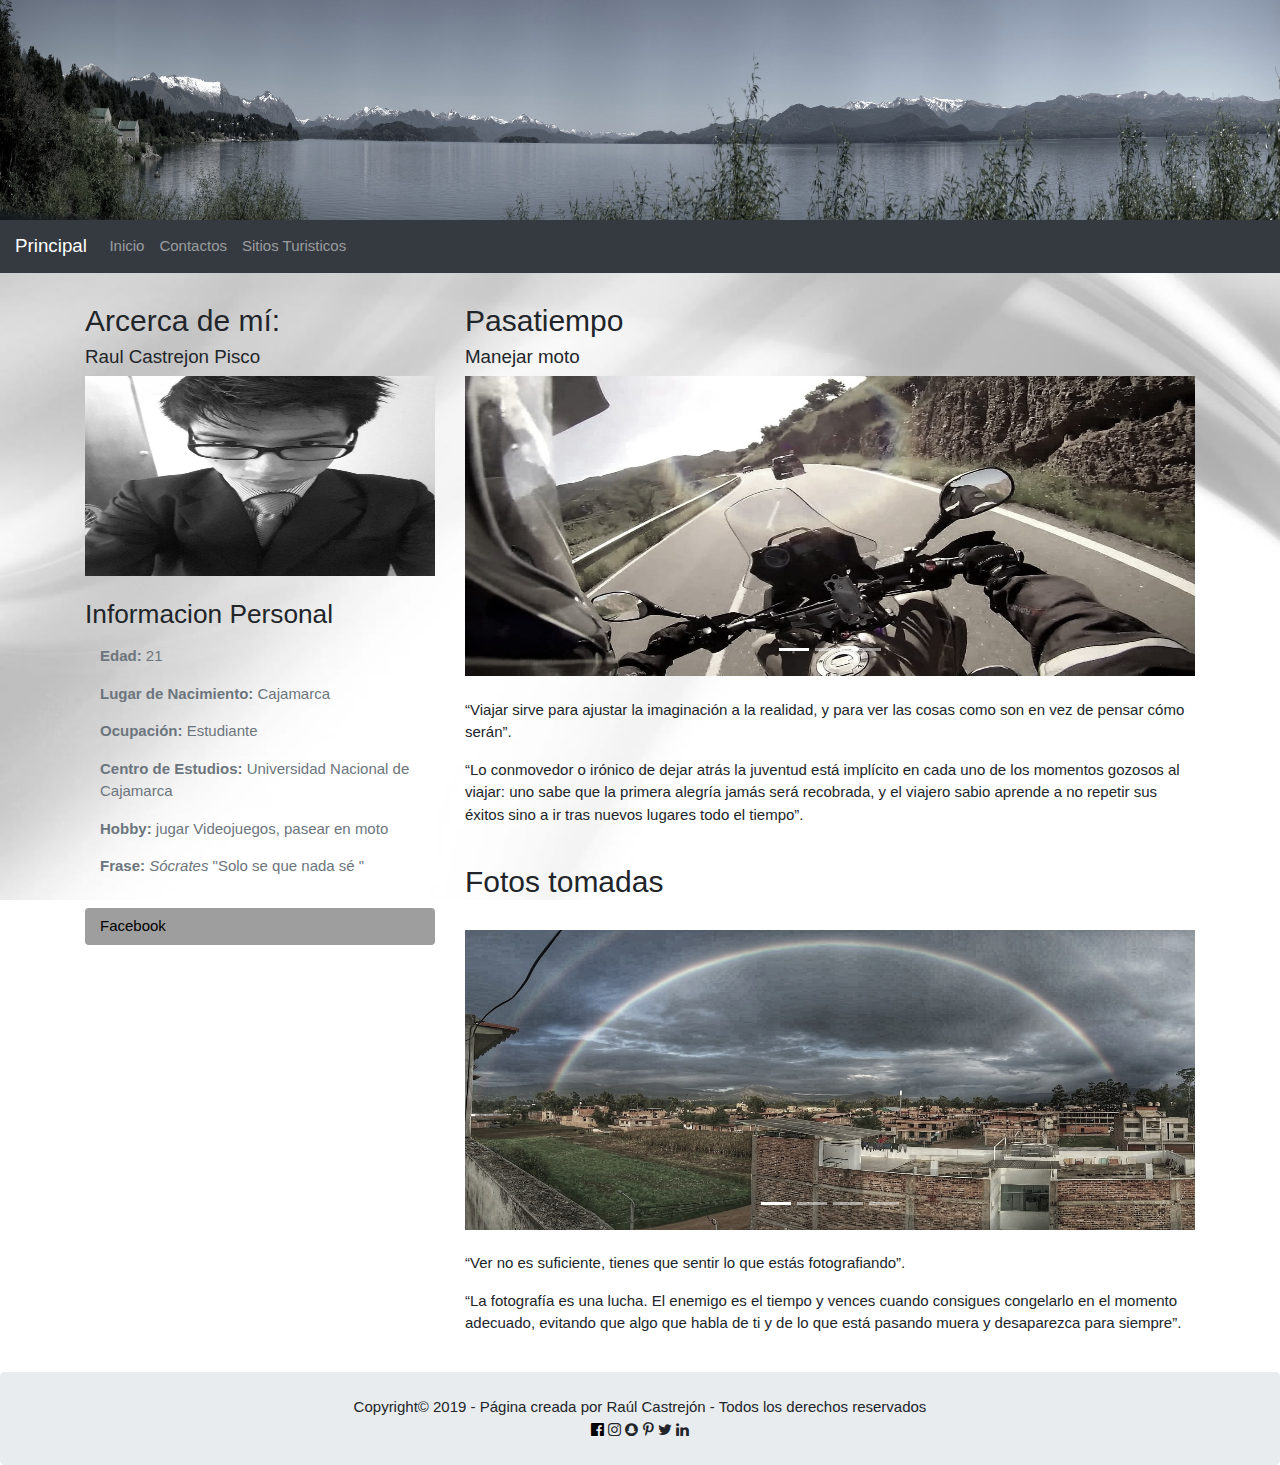
<file: index.html>
<!DOCTYPE html>
<html class="no-js">

<head>
    <meta charset="utf-8">
    <meta http-equiv="X-UA-Compatible" content="IE=edge">
    <title>Informacion Personal</title>
    <meta name="description" content="">
    <meta name="viewport" content="width=device-width, initial-scale=1">

    <link rel="stylesheet" type="text/css" media="screen" href="css/style.css">


    <link rel="stylesheet" href="https://www.w3schools.com/w3css/4/w3.css">
    <link rel="stylesheet" href="css/bootstrap/css/bootstrap.min.css">

    <link rel="stylesheet" href="https://cdnjs.cloudflare.com/ajax/libs/font-awesome/4.7.0/css/font-awesome.min.css">
    <link rel="icon" type="image/jpg" href="Fotos/black.jpg" />


    <style>
        .fakeimg {
            height: 200px;
            background: #aaa;
        }
    </style>
    <style>
        /* Make the image fully responsive */
        
        .carousel-inner img {
            width: 100%;
        }
    </style>
</head>

<body>
    <div class=" w3-content" style="max-width:100%">
        <div class="mySlides w3-display-container w3-center">
            <img src="Fotos/fondo2.jpg" style="width:100%; height: 220px;" class="w3-grayscale">
        </div>
    </div>

    <nav class="navbar navbar-expand-sm bg-dark navbar-dark sticky-top">

        <a class="navbar-brand" href="index.html">Principal</a>
        <button class="navbar-toggler" type="button" data-toggle="collapse" data-target="#collapsibleNavbar">
                <span class="navbar-toggler-icon"></span>
              </button>
        <div class="collapse navbar-collapse" id="collapsibleNavbar">
            <ul class="navbar-nav">
                <li class="nav-item">
                    <a class="nav-link" href="index.html">Inicio</a>
                </li>
                <li class="nav-item">
                    <a class="nav-link" href="Contacto.html">Contactos</a>
                </li>
                <li class="nav-item">
                    <a class="nav-link" href="SitiosTuristicos.html">Sitios Turisticos</a>
                </li>
            </ul>
        </div>
    </nav>

    <div class="container" style="margin-top:30px">
        <div class="row">

            <div class="col-sm-4">
                <h2>Arcerca de mí:</h2>
                <h5>Raul Castrejon Pisco</h5>
                <div class="fakeimg"><img src="Fotos/raul.jpg" height="100%" width="100%" alt=""></div>
                <br>
                <h3>Informacion Personal</h3>
                <ul class="nav nav-pills flex-column">

                    <li class="nav-link disabled"><strong>Edad:</strong> 21</li>
                    <li class="nav-link disabled"><strong>Lugar de Nacimiento:</strong> Cajamarca</li>
                    <li class="nav-link disabled"><strong>Ocupación:</strong> Estudiante</li>

                    <li class="nav-link disabled"><strong>Centro de Estudios: </strong>Universidad Nacional de Cajamarca</li>
                    <li class="nav-link disabled"><strong>Hobby:</strong> jugar Videojuegos, pasear en moto</li>

                    <li class="nav-link disabled">
                        <Strong>Frase: </Strong><cite>Sócrates</cite> "Solo se que nada sé "</li>

                    <br>
                    <li class="nav-item">
                        <a class="nav-link active w3-gray" href="https://www.facebook.com/Raulpisc">Facebook</a>
                    </li>


                </ul>
                <hr class="d-sm-none">
            </div>
            <div class="col-sm-8">
                <h2>Pasatiempo</h2>
                <h5>Manejar moto</h5>

                <div id="demo" class="carousel slide" data-ride="carousel">

                    <!-- Indicators -->
                    <ul class="carousel-indicators">
                        <li data-target="#demo" data-slide-to="0" class="active"></li>
                        <li data-target="#demo" data-slide-to="1"></li>
                        <li data-target="#demo" data-slide-to="2"></li>
                    </ul>

                    <!-- The slideshow -->
                    <div class="carousel-inner">
                        <div class="carousel-item active">
                            <img src="Fotos/moto.jpg" alt="Los Angeles" width="100" height="300" class="w3-grayscale">
                        </div>
                        <div class="carousel-item">
                            <img src="Fotos/acampar.jpg" alt="Chicago" width="100" height="300" class="w3-grayscale">
                        </div>
                        <div class="carousel-item">
                            <img src="Fotos/paisaje.png" alt="New York" width="100" height="300" class="w3-grayscale">
                        </div>
                    </div>
                </div>
                <br>
                <p>“Viajar sirve para ajustar la imaginación a la realidad, y para ver las cosas como son en vez de pensar cómo serán”.</p>
                <p>“Lo conmovedor o irónico de dejar atrás la juventud está implícito en cada uno de los momentos gozosos al viajar: uno sabe que la primera alegría jamás será recobrada, y el viajero sabio aprende a no repetir sus éxitos sino a ir tras nuevos
                    lugares todo el tiempo”. </p>
                <br>

                <h2>Fotos tomadas </h2>
                <br>

                <div id="demo1" class="carousel slide" data-ride="carousel">

                    <!-- Indicators -->
                    <ul class="carousel-indicators">
                        <li data-target="#demo1" data-slide-to="0" class="active"></li>
                        <li data-target="#demo1" data-slide-to="1"></li>
                        <li data-target="#demo1" data-slide-to="2"></li>
                        <li data-target="#demo1" data-slide-to="3"></li>
                    </ul>

                    <!-- The slideshow -->
                    <div class="carousel-inner">
                        <div class="carousel-item active">
                            <img src="Fotos/arcoiris.jfif" alt="Los Angeles" width="100" height="300" class="w3-grayscale">
                        </div>
                        <div class="carousel-item">
                            <img src="Fotos/flor.jfif" alt="Chicago" width="100" height="300" class="w3-grayscale">
                        </div>
                        <div class="carousel-item">
                            <img src="Fotos/muello - copia.jfif" alt="New York" width="100" height="300" class="w3-grayscale">
                        </div>
                        <div class="carousel-item">
                            <img src="Fotos/cajamarca.jfif" alt="New York" width="100" height="300" class="w3-grayscale">
                        </div>
                    </div>
                </div>
                <br>
                <p>“Ver no es suficiente, tienes que sentir lo que estás fotografiando”.</p>
                <p>“La fotografía es una lucha. El enemigo es el tiempo y vences cuando consigues congelarlo en el momento adecuado, evitando que algo que habla de ti y de lo que está pasando muera y desaparezca para siempre”.</p>
                <br>
            </div>
        </div>
    </div>

    <div class="jumbotron text-center w3-padding-24" style="margin-bottom:0">
        <div>Copyright&#169; 2019 - Página creada por Raúl Castrejón - Todos los derechos reservados</div>
        <a class="fa fa-facebook-official w3-hover-opacity w3-light-grey" href="https://facebook.com/raulpisc"></a>
        <i class="fa fa-instagram w3-hover-opacity "></i>
        <i class="fa fa-snapchat w3-hover-opacity "></i>
        <i class="fa fa-pinterest-p w3-hover-opacity "></i>
        <i class="fa fa-twitter w3-hover-opacity "></i>
        <i class="fa fa-linkedin w3-hover-opacity "></i>
    </div>

    <script src="https://ajax.googleapis.com/ajax/libs/jquery/3.1.1/jquery.min.js "></script>
    <script src="https://ajax.googleapis.com/ajax/libs/jquery/3.4.0/jquery.min.js"></script>
    <script src="https://cdnjs.cloudflare.com/ajax/libs/popper.js/1.14.7/umd/popper.min.js"></script>
    <script src="https://maxcdn.bootstrapcdn.com/bootstrap/4.3.1/js/bootstrap.min.js"></script>
    <script src="css/bootstrap/js/bootstrap.min.js "></script>

    <script>
        var myIndex = 0;
        carousel();

        function carousel() {
            var i;
            var x = document.getElementsByClassName("mySlides");
            for (i = 0; i < x.length; i++) {
                x[i].style.display = "none";
            }
            myIndex++;
            if (myIndex > x.length) {
                myIndex = 1
            }
            x[myIndex - 1].style.display = "block";
            setTimeout(carousel, 3500);
        }
    </script>

</body>

</html>
</file>
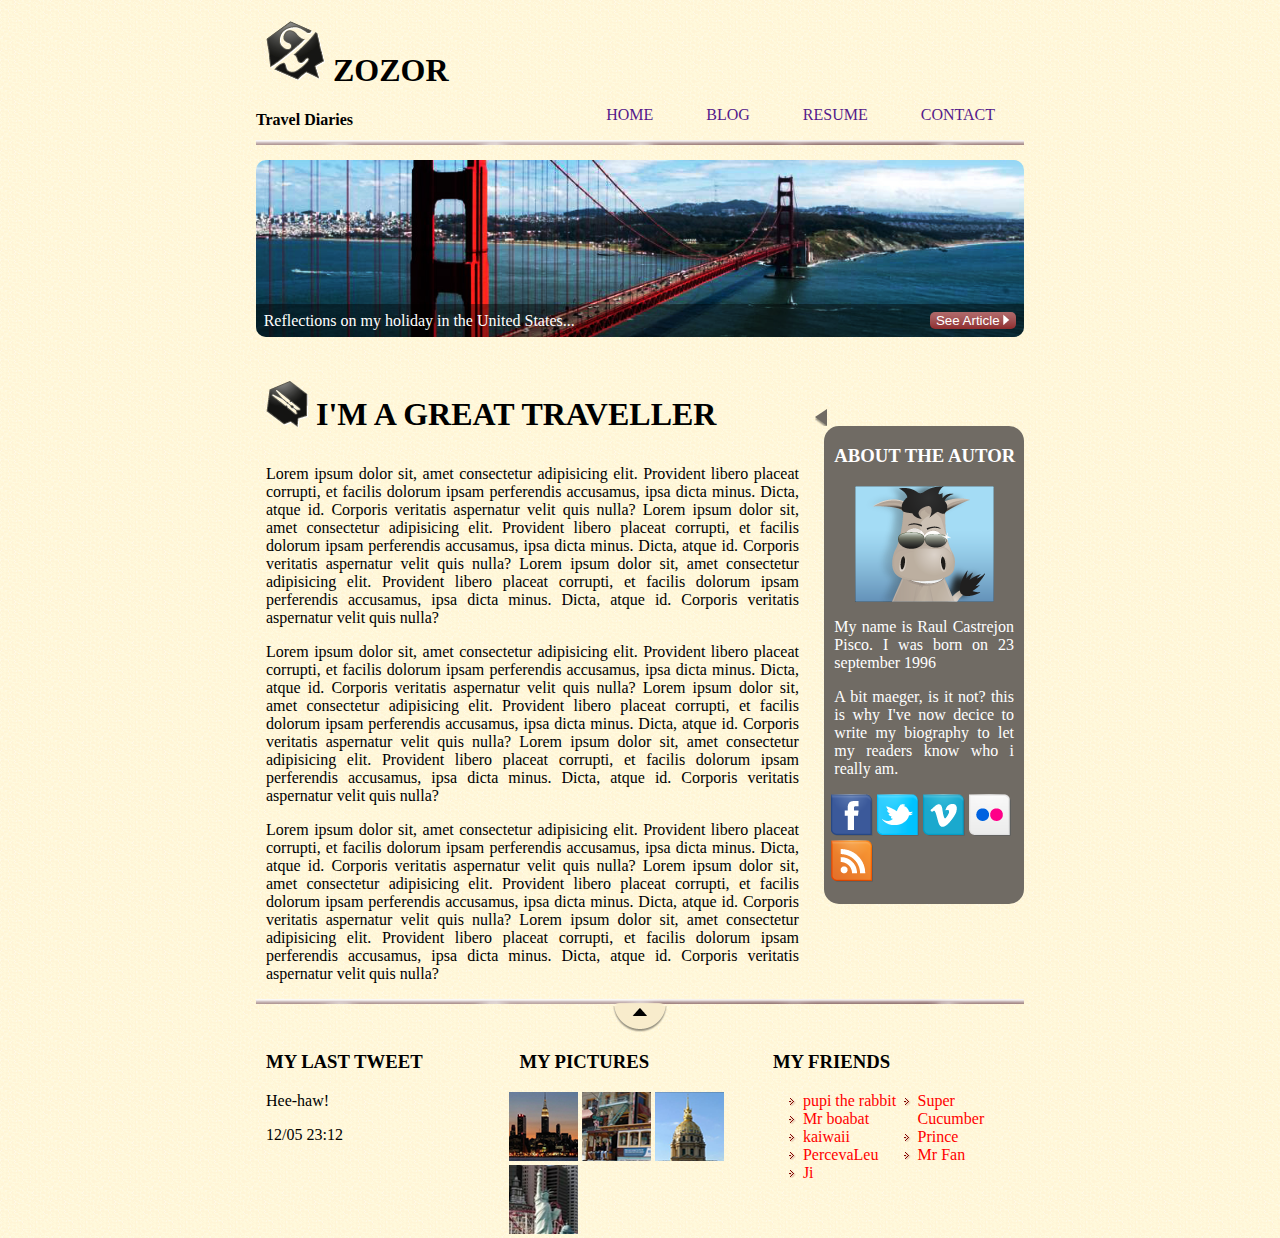
<file: laboratorioCSS/index.html>
<!DOCTYPE html>
<html class="no-js">

<head>
    <meta charset="utf-8">
    <meta http-equiv="X-UA-Compatible" content="IE=edge">
    <title></title>
    <meta name="description" content="">
    <meta name="viewport" content="width=device-width, initial-scale=1">
    <link rel="stylesheet" href="style.css">
</head>

<body>
    <!-- busqueda-->
    <div>
        <section id="inicio">
            <h1><img src="imageszozor/zozor_logo.png" alt=""> zozor</h1>
            <h4>Travel Diaries</h4>
        </section>
        <section id="cabecera">
            <a href="">Contact</a>
            <a href="">Resume</a>
            <a href="">Blog</a>
            <a href="">Home</a>
        </section>
    </div>

    <img id="separar" src="imageszozor/separateur.png" alt="">
    <!--cuerpo -->

    <div>
        <div id="img">
            <img id="sanfrancisco" src="imageszozor/sanfrancisco.jpg" alt="">
            <div id="piefoto">Reflections on my holiday in the United States...
                <button id="see">See Article <img src="imageszozor/flecheblanchedroite.png" alt=""></button>
            </div>

        </div>
        <br></br>
        <section id="cuerpo">
            <h1><img src="imageszozor/ico_epingle.png" alt="">
                <p>i'm a great traveller</p>
            </h1>
            <p>
                Lorem ipsum dolor sit, amet consectetur adipisicing elit. Provident libero placeat corrupti, et facilis dolorum ipsam perferendis accusamus, ipsa dicta minus. Dicta, atque id. Corporis veritatis aspernatur velit quis nulla? Lorem ipsum dolor sit, amet
                consectetur adipisicing elit. Provident libero placeat corrupti, et facilis dolorum ipsam perferendis accusamus, ipsa dicta minus. Dicta, atque id. Corporis veritatis aspernatur velit quis nulla? Lorem ipsum dolor sit, amet consectetur
                adipisicing elit. Provident libero placeat corrupti, et facilis dolorum ipsam perferendis accusamus, ipsa dicta minus. Dicta, atque id. Corporis veritatis aspernatur velit quis nulla?
            </p>
            <p>
                Lorem ipsum dolor sit, amet consectetur adipisicing elit. Provident libero placeat corrupti, et facilis dolorum ipsam perferendis accusamus, ipsa dicta minus. Dicta, atque id. Corporis veritatis aspernatur velit quis nulla? Lorem ipsum dolor sit, amet
                consectetur adipisicing elit. Provident libero placeat corrupti, et facilis dolorum ipsam perferendis accusamus, ipsa dicta minus. Dicta, atque id. Corporis veritatis aspernatur velit quis nulla? Lorem ipsum dolor sit, amet consectetur
                adipisicing elit. Provident libero placeat corrupti, et facilis dolorum ipsam perferendis accusamus, ipsa dicta minus. Dicta, atque id. Corporis veritatis aspernatur velit quis nulla?
            </p>
            <p>
                Lorem ipsum dolor sit, amet consectetur adipisicing elit. Provident libero placeat corrupti, et facilis dolorum ipsam perferendis accusamus, ipsa dicta minus. Dicta, atque id. Corporis veritatis aspernatur velit quis nulla? Lorem ipsum dolor sit, amet
                consectetur adipisicing elit. Provident libero placeat corrupti, et facilis dolorum ipsam perferendis accusamus, ipsa dicta minus. Dicta, atque id. Corporis veritatis aspernatur velit quis nulla? Lorem ipsum dolor sit, amet consectetur
                adipisicing elit. Provident libero placeat corrupti, et facilis dolorum ipsam perferendis accusamus, ipsa dicta minus. Dicta, atque id. Corporis veritatis aspernatur velit quis nulla?
            </p>
        </section>
        <section>
            <img id="flechac" src="imageszozor/bulle.png" alt="">
        </section>
        <section id="personal">
            <h3>about the autor</h3>
            <img id="cara" src="imageszozor/zozor_classe.png" alt="">
            <p>
                My name is Raul Castrejon Pisco. I was born on 23 september 1996
            </p>
            <p>
                A bit maeger, is it not? this is why I've now decice to write my biography to let my readers know who i really am.
            </p>
            <div id="iconos">
                <a href=""> <img src="imageszozor/facebook.png" alt=""></a>
                <a href=""> <img src="imageszozor/twitter.png" alt=""></a>
                <a href=""> <img src="imageszozor/vimeo.png" alt=""></a>
                <a href=""> <img src="imageszozor/flickr.png" alt=""></a>
                <a href=""> <img src="imageszozor/rss.png" alt=""></a>
            </div>
            <br>
        </section>
    </div>

    <img id="separar" src="imageszozor/separateur.png " alt=" ">
    <br>
    <img id="flecha" src="imageszozor/ico_top.png " alt=" ">


    <!-- pie-->
    <div id="abajo">

        <section id="pie">
            <h3>My last tweet</h3>
            <p>Hee-haw!</p>
            <p>12/05 23:12</p>
        </section>
        <section id="pie">
            <h3>my pictures</h3>
            <img src="imageszozor/photo1.jpg " alt=" ">
            <img src="imageszozor/photo2.jpg " alt=" ">
            <img src="imageszozor/photo3.jpg " alt=" ">
            <img src="imageszozor/photo4.jpg " alt=" ">
        </section>
        <section id="pie">
            <h3>my friends</h3>
            <ul>
                <li>pupi the rabbit</li>
                <li>Mr boabat</li>
                <li>kaiwaii</li>
                <li>PercevaLeu</li>
                <li>Ji</li>
                <li>Super Cucumber</li>
                <li>Prince</li>
                <li>Mr Fan</li>
            </ul>
        </section>
    </div>
</body>

</html>
</file>
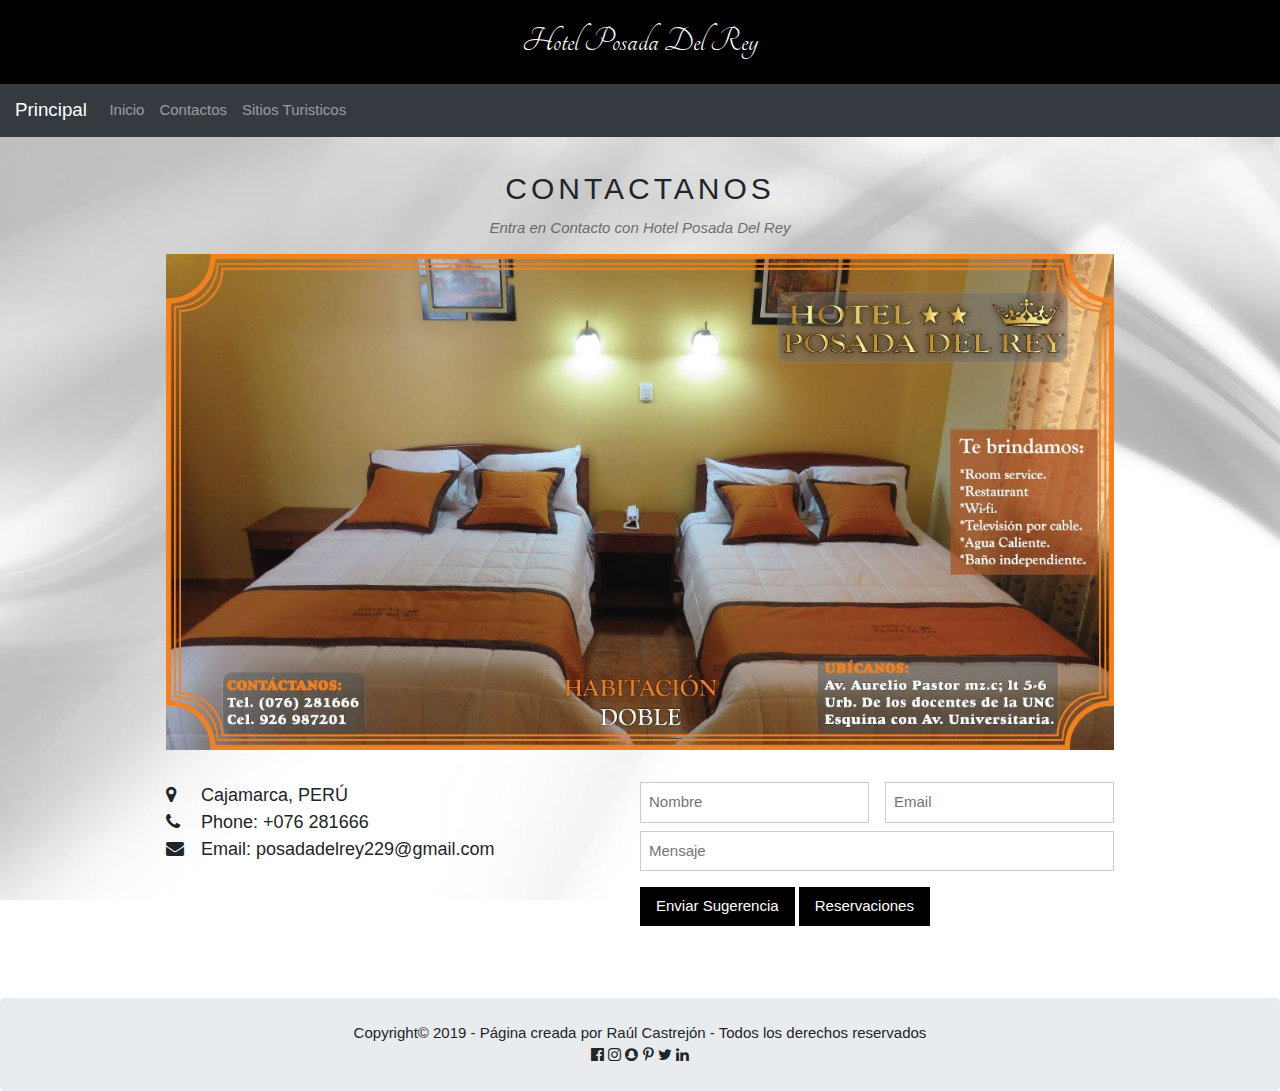
<file: Contacto.html>
<!DOCTYPE html>
<html class="no-js">

<head>
    <meta charset="utf-8">
    <meta http-equiv="X-UA-Compatible" content="IE=edge">
    <title>Contactos</title>
    <meta name="description" content="">
    <meta name="viewport" content="width=device-width, initial-scale=1">

    <link rel="stylesheet" type="text/css" media="screen" href="css/style.css">

    <link rel="stylesheet" href="css/bootstrap/css/bootstrap.min.css">

    <link rel="stylesheet" href="https://www.w3schools.com/w3css/4/w3.css">
    <link rel="stylesheet" href="https://cdnjs.cloudflare.com/ajax/libs/font-awesome/4.7.0/css/font-awesome.min.css">
    <link rel="stylesheet" href="https://fonts.googleapis.com/css?family=Tangerine">

    <link rel="icon" type="image/jpg" href="Fotos/black.jpg" />

    <style>
        .w3-tangerine {
            font-family: "Tangerine", serif;
        }
    </style>

</head>

<body>
    <div class="w3-bar w3-black">
        <div class="w3-container w3-black w3-center w3-allerta w3-tangerine ">
            <p></p>
            <p class="w3-xxlarge">Hotel Posada Del Rey</p>
        </div>
    </div>

    <nav class="navbar navbar-expand-sm bg-dark navbar-dark sticky-top">

        <a class="navbar-brand" href="index.html">Principal</a>
        <button class="navbar-toggler" type="button" data-toggle="collapse" data-target="#collapsibleNavbar">
                <span class="navbar-toggler-icon"></span>
              </button>
        <div class="collapse navbar-collapse" id="collapsibleNavbar">
            <ul class="navbar-nav">
                <li class="nav-item">
                    <a class="nav-link" href="index.html">Inicio</a>
                </li>
                <li class="nav-item">
                    <a class="nav-link" href="Contacto.html">Contactos</a>
                </li>
                <li class="nav-item">
                    <a class="nav-link" href="SitiosTuristicos.html">Sitios Turisticos</a>
                </li>
            </ul>
        </div>
    </nav>

    <div class="w3-content">

        <div class="w3-container w3-content w3-padding-24" style="max-width:100%" id="contact">
            <h2 class="w3-wide w3-center">CONTACTANOS</h2>
            <p class="w3-opacity w3-center"><i>Entra en Contacto con Hotel Posada Del Rey</i></p>

            <div class="mySlides w3-display-container w3-center w3-animate-opacity">
                <img src="Fotos/cuarto1.jpg" style="width:100%">
            </div>
            <div class="mySlides w3-display-container w3-center w3-animate-opacity">
                <img src="Fotos/cuarto2.jpg" style="width:100%">

            </div>
            <div class="mySlides w3-display-container w3-center w3-animate-opacity">
                <img src="Fotos/cuarto3.jpg" style="width:100%">

            </div>

            <div class="w3-row w3-padding-32">
                <div class="w3-col m6 w3-large w3-margin-bottom">
                    <i class="fa fa-map-marker" style="width:30px"></i> Cajamarca, PERÚ<br>
                    <i class="fa fa-phone" style="width:30px"></i> Phone: +076 281666<br>
                    <i class="fa fa-envelope" style="width:30px"> </i> Email: posadadelrey229@gmail.com<br>
                </div>
                <div class="w3-col m6">
                    <form>
                        <div class="w3-row-padding" style="margin:0 -16px 8px -16px">
                            <div class="w3-half">
                                <input class="w3-input w3-border" type="text" placeholder="Nombre" required name="Name">
                            </div>
                            <div class="w3-half">
                                <input class="w3-input w3-border" type="text" placeholder="Email" required name="Email">
                            </div>
                        </div>
                        <input class="w3-input w3-border" type="text" placeholder="Mensaje" required name="Message">
                        <button class="w3-button w3-black w3-section w3-center">Enviar Sugerencia</button>
                        <!--  boton de reserva-->
                        <button class="w3-button w3-black w3-section" onclick="document.getElementById('ticketModal').style.display='block'">Reservaciones</button>

                        <!-- ventana emergente de reserva  -->
                        <div id="ticketModal" class="w3-modal">
                            <div class="w3-modal-content w3-animate-top w3-card-4">
                                <header class="w3-container w3-grey w3-center w3-padding-32">
                                    <span onclick="document.getElementById('ticketModal').style.display='none'" class="w3-button w3-grey w3-xlarge w3-display-topright">×</span>
                                    <h2 class="w3-wide"><i class="fa fa-suitcase w3-margin-right"></i>Reserva</h2>
                                </header>

                                <div class="w3-container">
                                    <p><label><i class="fa fa-user"></i>Selecione tipo de habitacion</label></p>
                                    <p><select><option value="" style="display:none;">Seleccione Habitación</option>
                                            <option value="Habitación Simple">Habitación Simple</option>
                                            <option value="Habitación Doble">Habitación Doble</option>
                                            <option value="Habitación Matrimonial">Habitación Matrimonial</option>
                                            <option value="Habitación King">Habitación King</option>
                                        </select>
                                    </p>
                                    <p><label><i class="fa fa-user"></i>Nombre</label></p>
                                    <input class="w3-input w3-border" type="text" placeholder="Ingrese Nombre">
                                    <p><label><i class="fa fa-user"></i>Apellidos</label></p>
                                    <input class="w3-input w3-border" type="text" placeholder="Ingrese Apellidos">
                                    <p><label><i class="fa fa-shopping-cart"></i> Cantidad de Habitaciones</label></p>
                                    <input class="w3-input w3-border" type="number" placeholder="Ingrese Cantidad">
                                    <button class="w3-button w3-block w3-grey w3-padding-16 w3-section w3-right">Reservar Habitación <i class="fa fa-check"></i></button>
                                </div>
                            </div>
                        </div>
                        <!---->
                    </form>
                </div>

            </div>
        </div>
    </div>

    </div>
    </div>
    <div class="jumbotron text-center w3-padding-24" style="margin-bottom:0">
        <div>Copyright&#169; 2019 - Página creada por Raúl Castrejón - Todos los derechos reservados</div>
        <i class="fa fa-facebook-official w3-hover-opacity"></i>
        <i class="fa fa-instagram w3-hover-opacity"></i>
        <i class="fa fa-snapchat w3-hover-opacity"></i>
        <i class="fa fa-pinterest-p w3-hover-opacity"></i>
        <i class="fa fa-twitter w3-hover-opacity"></i>
        <i class="fa fa-linkedin w3-hover-opacity"></i>
    </div>

    <script src="https://ajax.googleapis.com/ajax/libs/jquery/3.1.1/jquery.min.js"></script>
    <script src="css/bootstrap/js/bootstrap.min.js"></script>

    <script>
        var myIndex = 0;
        carousel();

        function carousel() {
            var i;
            var x = document.getElementsByClassName("mySlides");
            for (i = 0; i < x.length; i++) {
                x[i].style.display = "none";
            }
            myIndex++;
            if (myIndex > x.length) {
                myIndex = 1
            }
            x[myIndex - 1].style.display = "block";
            setTimeout(carousel, 3500);
        }
    </script>

</body>

</html>
</file>
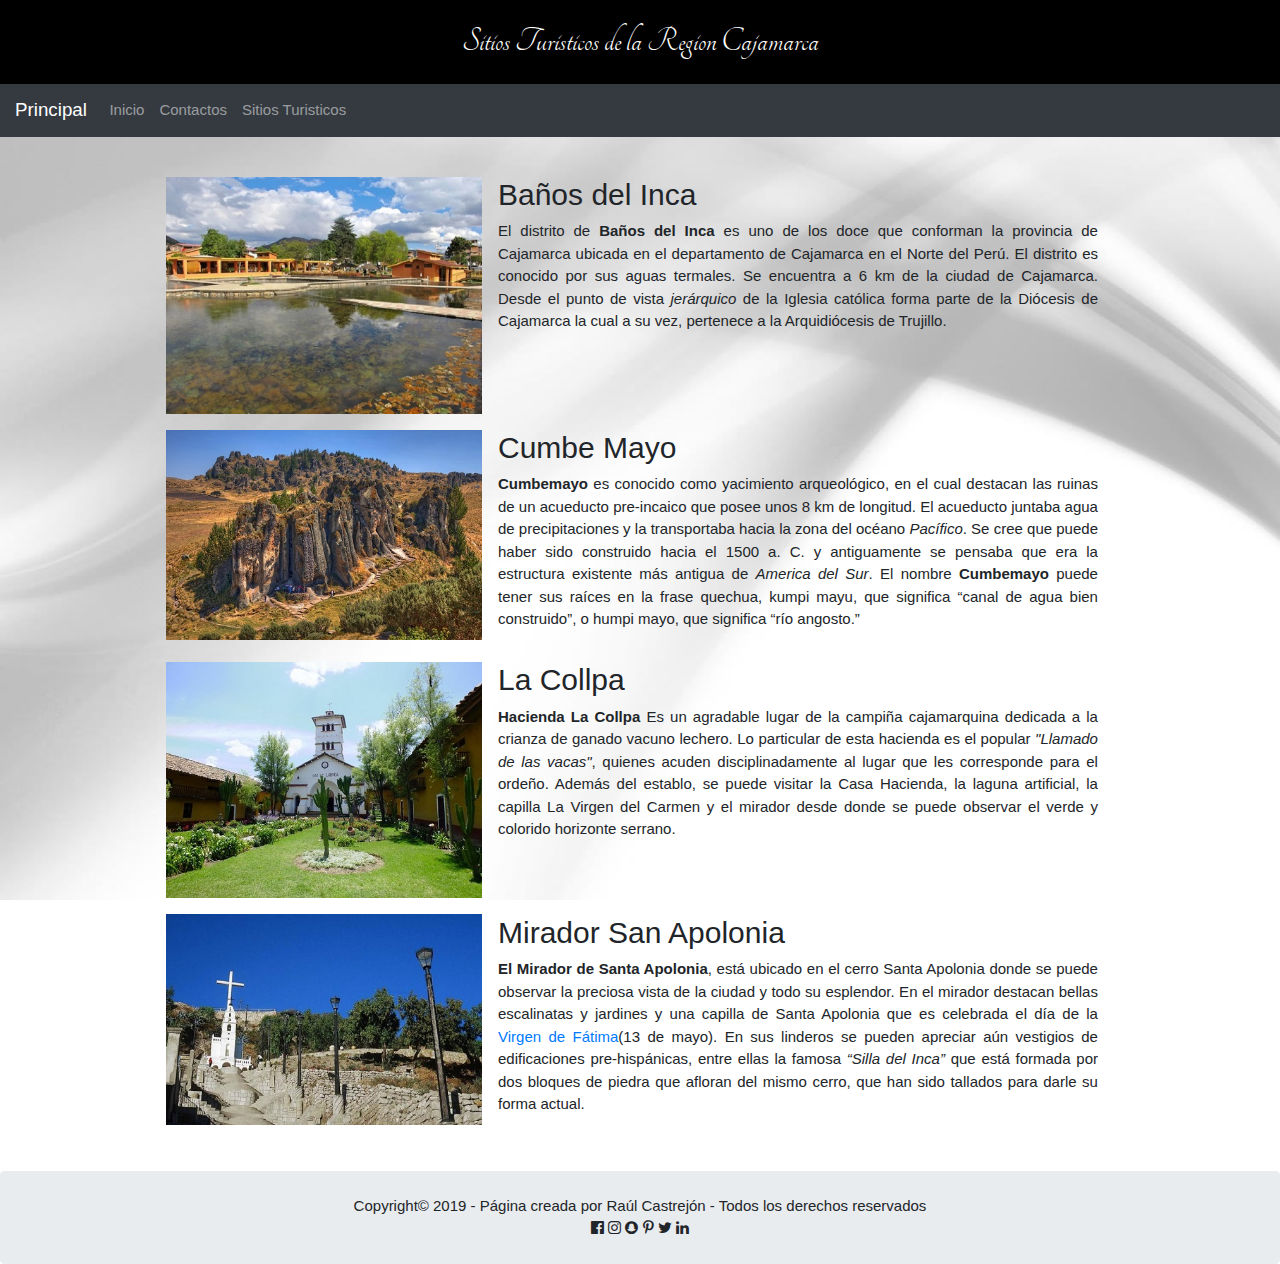
<file: SitiosTuristicos.html>
<!DOCTYPE html>
<html class="no-js">

<head>
    <meta charset="utf-8">
    <meta http-equiv="X-UA-Compatible" content="IE=edge">
    <title>Sitios Turisticos</title>
    <meta name="description" content="">
    <meta name="viewport" content="width=device-width, initial-scale=1">


    <link rel="stylesheet" type="text/css" media="screen" href="css/style.css">


    <link rel="stylesheet" href="https://www.w3schools.com/w3css/4/w3.css">
    <link rel="stylesheet" href="css/bootstrap/css/bootstrap.min.css">

    <link rel="stylesheet" href="https://cdnjs.cloudflare.com/ajax/libs/font-awesome/4.7.0/css/font-awesome.min.css">
    <link rel="stylesheet" href="https://fonts.googleapis.com/css?family=Tangerine">

    <link rel="icon" type="image/jpg" href="Fotos/black.jpg" />

</head>
<style>
    .w3-tangerine {
        font-family: "Tangerine", serif;
    }
</style>

<body>
    <div class="w3-bar w3-black">
        <div class="w3-container w3-black w3-center w3-allerta w3-tangerine ">
            <p></p>
            <p class="w3-xxlarge">Sitios Turisticos de la Region Cajamarca</p>
        </div>
    </div>

    <nav class="navbar navbar-expand-sm bg-dark navbar-dark sticky-top">
        <a class="navbar-brand" href="index.html">Principal</a>
        <button class="navbar-toggler" type="button" data-toggle="collapse" data-target="#collapsibleNavbar">
            <span class="navbar-toggler-icon"></span>
          </button>
        <div class="collapse navbar-collapse" id="collapsibleNavbar">
            <ul class="navbar-nav">
                <li class="nav-item">
                    <a class="nav-link" href="index.html">Inicio</a>
                </li>
                <li class="nav-item">
                    <a class="nav-link" href="Contacto.html">Contactos</a>
                </li>
                <li class="nav-item">
                    <a class="nav-link" href="SitiosTuristicos.html">Sitios Turisticos</a>
                </li>
            </ul>
        </div>
    </nav>

    <div class="w3-content w3-padding-24">

        <div class="w3-row w3-margin">

            <div class="w3-third">
                <img src="Fotos/bañosdelinca.jpg" style="width:100%;min-height:200px">
            </div>
            <div class="w3-twothird w3-container">
                <h2>Baños del Inca</h2>
                <p ALIGN="justify">
                    El distrito de <strong>Baños del Inca</strong> es uno de los doce que conforman la provincia de Cajamarca ubicada en el departamento de Cajamarca en el Norte del Perú. El distrito es conocido por sus aguas termales. Se encuentra a
                    6 km de la ciudad de Cajamarca. Desde el punto de vista <em>jerárquico</em> de la Iglesia católica forma parte de la Diócesis de Cajamarca la cual a su vez, pertenece a la Arquidiócesis de Trujillo.
                </p>
            </div>

        </div>
        <div class="w3-row w3-margin">

            <div class="w3-third">
                <img src="Fotos/cumbemayo.jpg" style="width:100%;min-height:200px">
            </div>
            <div class="w3-twothird w3-container">
                <h2>Cumbe Mayo</h2>
                <p ALIGN="justify">
                    <strong>Cumbemayo</strong> es conocido como yacimiento arqueológico, en el cual destacan las ruinas de un acueducto pre-incaico que posee unos 8 km de longitud. El acueducto juntaba agua de precipitaciones y la transportaba hacia la
                    zona del océano <em>Pacífico</em>. Se cree que puede haber sido construido hacia el 1500 a. C. y antiguamente se pensaba que era la estructura existente más antigua de <em>America del Sur</em>. El nombre <strong>Cumbemayo</strong>                    puede tener sus raíces en la frase quechua, kumpi mayu, que significa “canal de agua bien construido”, o humpi mayo, que significa “río angosto.”
                </p>
            </div>

        </div>
        <div class="w3-row w3-margin">

            <div class="w3-third">
                <img src="Fotos/collpa.jpg" style="width:100%;min-height:200px">
            </div>
            <div class="w3-twothird w3-container">
                <h2>La Collpa</h2>
                <p ALIGN="justify">
                    <Strong>Hacienda La Collpa</Strong> Es un agradable lugar de la campiña cajamarquina dedicada a la crianza de ganado vacuno lechero. Lo particular de esta hacienda es el popular <em>"Llamado de las vacas"</em>, quienes acuden disciplinadamente al lugar que les corresponde
                    para el ordeño. Además del establo, se puede visitar la Casa Hacienda, la laguna artificial, la capilla La Virgen del Carmen y el mirador desde donde se puede observar el verde y colorido horizonte serrano.
                </p>
            </div>

        </div>
        <div class="w3-row w3-margin">

            <div class="w3-third">
                <img src="Fotos/santaapolonia.jpg" style="width:100%;min-height:200px">
            </div>
            <div class="w3-twothird w3-container">
                <h2>Mirador San Apolonia</h2>
                <p ALIGN="justify">
                    <strong>El Mirador de Santa Apolonia</strong>, está ubicado en el cerro Santa Apolonia donde se puede observar la preciosa vista de la ciudad y todo su esplendor. En el mirador destacan bellas escalinatas y jardines y una capilla de
                    Santa Apolonia que es celebrada el día de la <a class="ref" href="https://es.wikipedia.org/wiki/Virgen_de_F%C3%A1tima" target="_blank">Virgen de Fátima</a>(13 de mayo). En sus linderos se pueden apreciar aún vestigios de edificaciones
                    pre-hispánicas, entre ellas la famosa <em>“Silla del Inca”</em> que está formada por dos bloques de piedra que afloran del mismo cerro, que han sido tallados para darle su forma actual.
                </p>
            </div>

        </div>

    </div>
    <div class="jumbotron text-center w3-padding-24" style="margin-bottom:0">
        <div>Copyright&#169; 2019 - Página creada por Raúl Castrejón - Todos los derechos reservados</div>
        <i class="fa fa-facebook-official w3-hover-opacity"></i>
        <i class="fa fa-instagram w3-hover-opacity"></i>
        <i class="fa fa-snapchat w3-hover-opacity"></i>
        <i class="fa fa-pinterest-p w3-hover-opacity"></i>
        <i class="fa fa-twitter w3-hover-opacity"></i>
        <i class="fa fa-linkedin w3-hover-opacity"></i>
    </div>
    <script src="https://ajax.googleapis.com/ajax/libs/jquery/3.1.1/jquery.min.js"></script>
    <script src="css/bootstrap/js/bootstrap.min.js"></script>
</body>

</html>
</file>
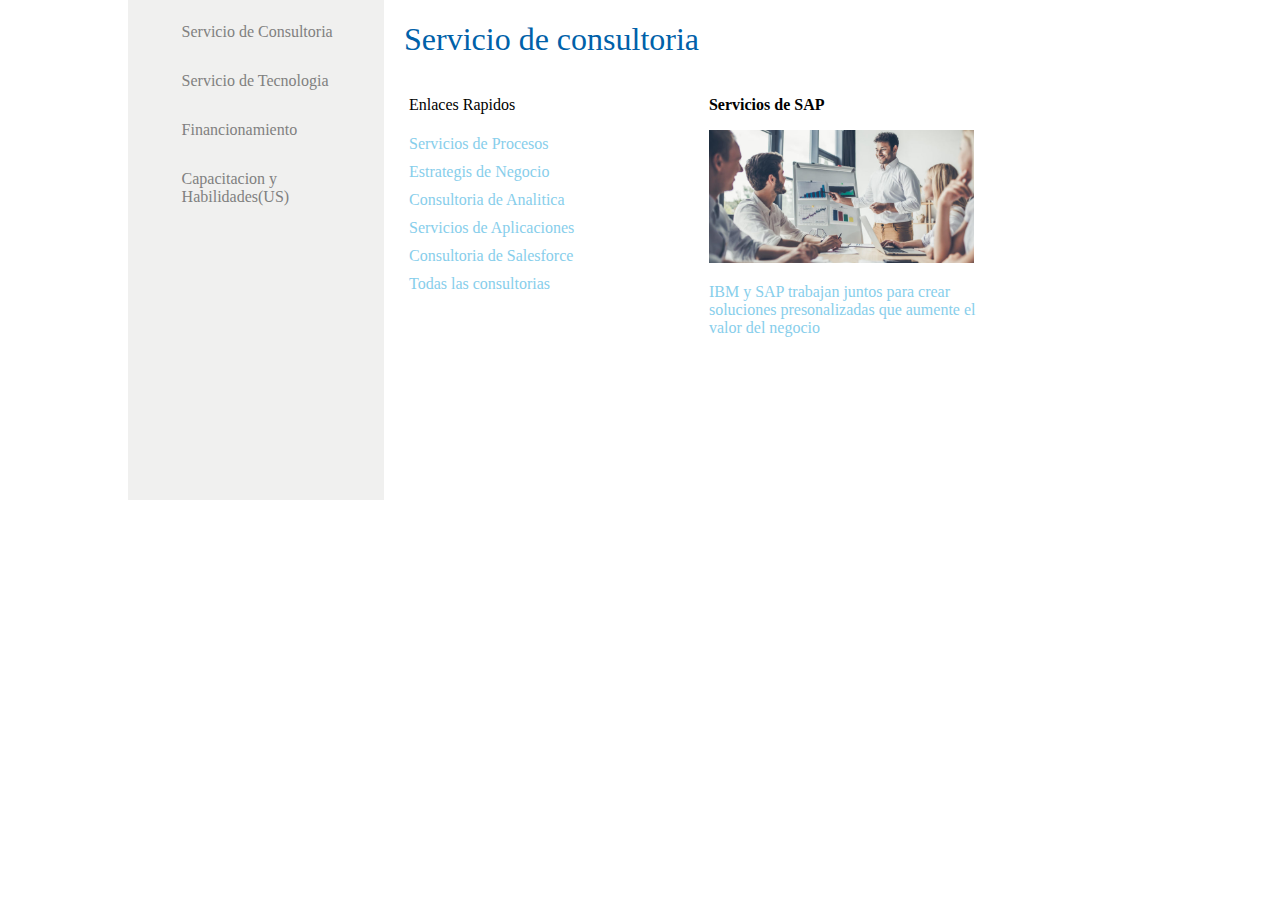
<file: empresa/empresa.html>
<!DOCTYPE html>
<html class="no-js">

<head>
    <meta charset="utf-8">
    <meta http-equiv="X-UA-Compatible" content="IE=edge">
    <title>EMPRESA</title>
    <meta name="description" content="">
    <meta name="viewport" content="width=device-width, initial-scale=1">
    <link rel="stylesheet" href="empresa.css">

    <link rel="icon" type="image/jpg" href="img/favicom.jpg" />

</head>

<body>

    <div id="menu">
        <ul>
            <a href="empresa.html">
                <li>Servicio de Consultoria</li>
            </a>
            <a href="serviciotec.html">
                <li>Servicio de Tecnologia</li>
            </a>
            <a href="financiamiento.html">
                <li>Financionamiento</li>
            </a>
            <a href="">
                <li>Capacitacion y Habilidades(US)</li>
            </a>


        </ul>
    </div>
    <div id="titulo">
        <h1>Servicio de consultoria</h1>
        <div id="info">
            <p>Enlaces Rapidos</p>
            <ul>
                <a href="">
                    <li>Servicios de Procesos </li>
                </a>
                <a href="">
                    <li>Estrategis de Negocio</li>
                </a>
                <a href="">
                    <li>Consultoria de Analitica</li>
                </a>
                <a href="">
                    <li>Servicios de Aplicaciones</li>
                </a>
                <a href="">
                    <li>Consultoria de Salesforce</li>
                </a>
                <a href="">
                    <li>Todas las consultorias</li>
                </a>

            </ul>
        </div>
        <div id="info">
            <p id="sap">Servicios de SAP</p>
            <img src="img/personas.jpg" alt="">
            <p class="azul">IBM y SAP trabajan juntos para crear soluciones presonalizadas que aumente el valor del negocio</p>
        </div>
    </div>


</body>

</html>
</file>
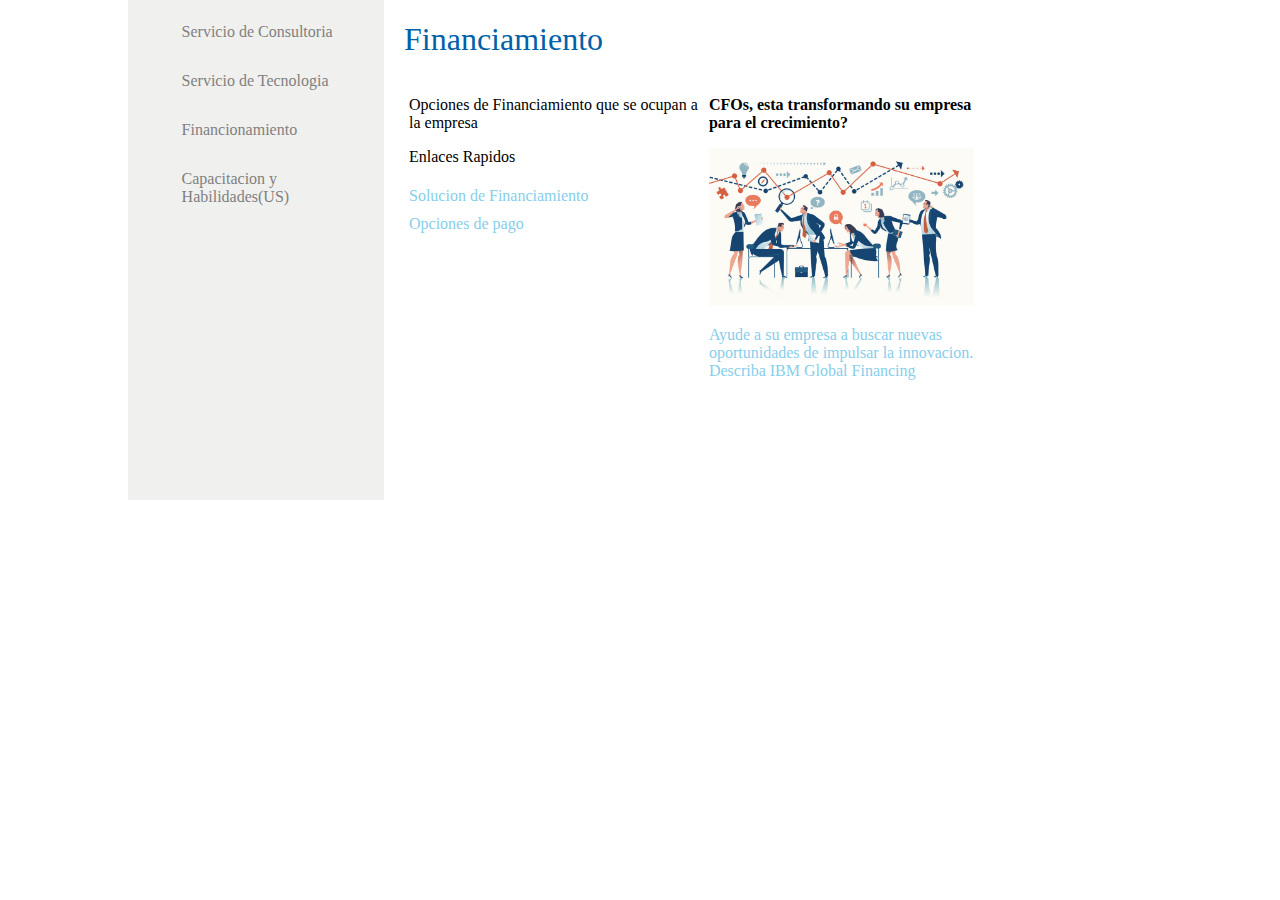
<file: empresa/financiamiento.html>
<!DOCTYPE html>
<html class="no-js">

<head>
    <meta charset="utf-8">
    <meta http-equiv="X-UA-Compatible" content="IE=edge">
    <title>EMPRESA</title>
    <meta name="description" content="">
    <meta name="viewport" content="width=device-width, initial-scale=1">
    <link rel="stylesheet" href="empresa.css">

    <link rel="icon" type="image/jpg" href="img/favicom.jpg" />

</head>

<body>

    <div id="menu">
        <ul>
            <a href="empresa.html">
                <li>Servicio de Consultoria</li>
            </a>
            <a href="serviciotec.html">
                <li>Servicio de Tecnologia</li>
            </a>
            <a href="financiamiento.html">
                <li>Financionamiento</li>
            </a>
            <a href="">
                <li>Capacitacion y Habilidades(US)</li>
            </a>
        </ul>
    </div>
    <div id="titulo">
        <h1>Financiamiento</h1>
        <div id="info">
            <p>Opciones de Financiamiento que se ocupan a la empresa</p>
            <p>Enlaces Rapidos</p>
            <ul>
                <li>Solucion de Financiamiento</li>
                <li>Opciones de pago</li>
            </ul>
        </div>
        <div id="info">
            <p id="sap">CFOs, esta transformando su empresa para el crecimiento?</p>
            <img src="img/fina.jpg" alt="">
            <p class="azul">Ayude a su empresa a buscar nuevas oportunidades de impulsar la innovacion. Describa IBM Global Financing</p>
        </div>
    </div>


</body>

</html>
</file>
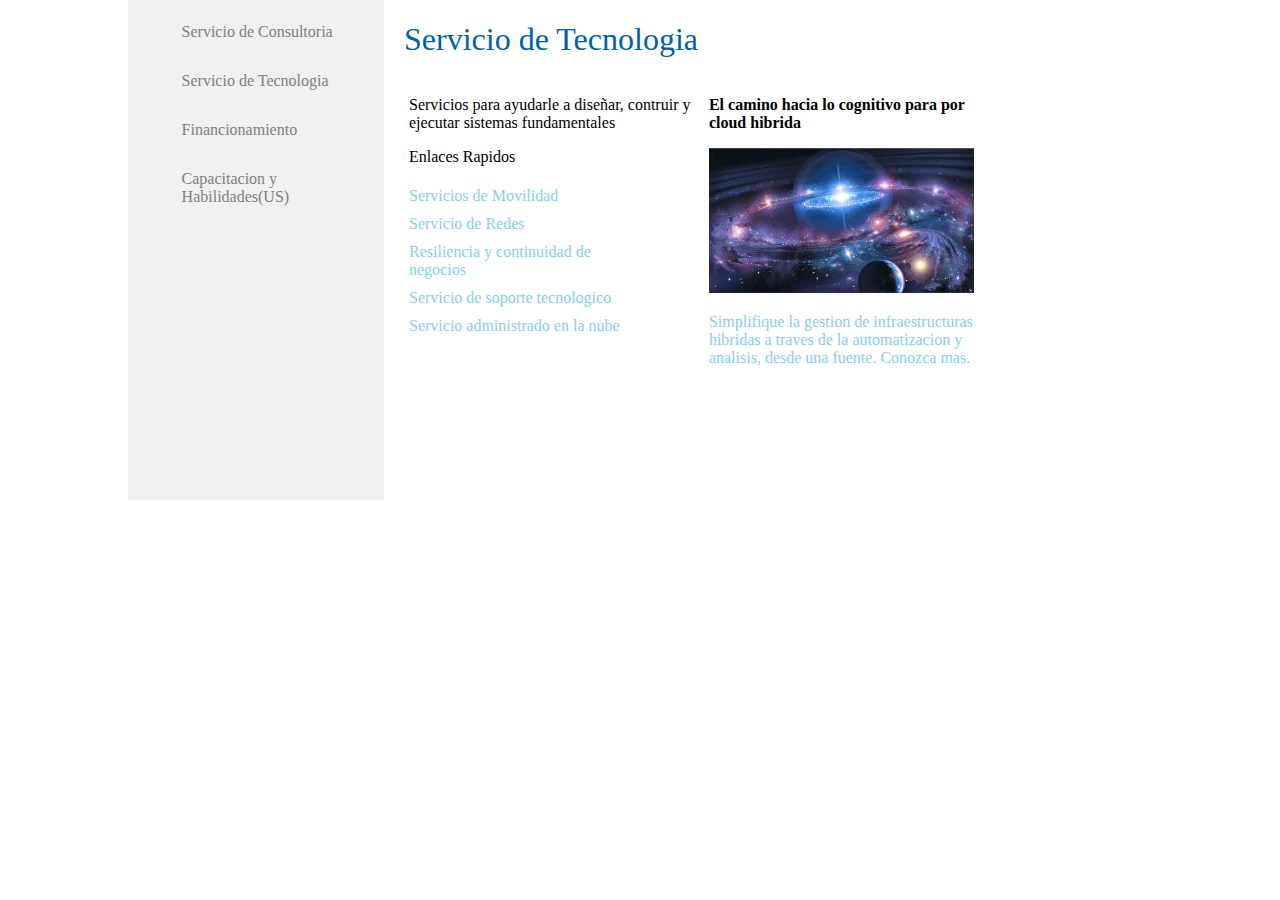
<file: empresa/serviciotec.html>
<!DOCTYPE html>
<html class="no-js">

<head>
    <meta charset="utf-8">
    <meta http-equiv="X-UA-Compatible" content="IE=edge">
    <title>EMPRESA</title>
    <meta name="description" content="">
    <meta name="viewport" content="width=device-width, initial-scale=1">
    <link rel="stylesheet" href="empresa.css">

    <link rel="icon" type="image/jpg" href="img/favicom.jpg" />

</head>

<body>

    <div id="menu">
        <ul>
            <a href="empresa.html">
                <li>Servicio de Consultoria</li>
            </a>
            <a href="serviciotec.html">
                <li>Servicio de Tecnologia</li>
            </a>
            <a href="financiamiento.html">
                <li>Financionamiento</li>
            </a>
            <a href="">
                <li>Capacitacion y Habilidades(US)</li>
            </a>
        </ul>
    </div>
    <div id="titulo">
        <h1>Servicio de Tecnologia</h1>
        <div id="info">
            <p>Servicios para ayudarle a diseñar, contruir y ejecutar sistemas fundamentales</p>
            <p>Enlaces Rapidos</p>
            <ul>
                <li>Servicios de Movilidad</li>
                <li>Servicio de Redes</li>
                <li>Resiliencia y continuidad de negocios</li>
                <li>Servicio de soporte tecnologico </li>
                <li>Servicio administrado en la nube </li>
            </ul>
        </div>
        <div id="info">
            <p id="sap">El camino hacia lo cognitivo para por cloud hibrida</p>
            <img src="img/espacio.jpg" alt="">
            <p class="azul">Simplifique la gestion de infraestructuras hibridas a traves de la automatizacion y analisis, desde una fuente. Conozca mas.</p>
        </div>
    </div>


</body>

</html>
</file>
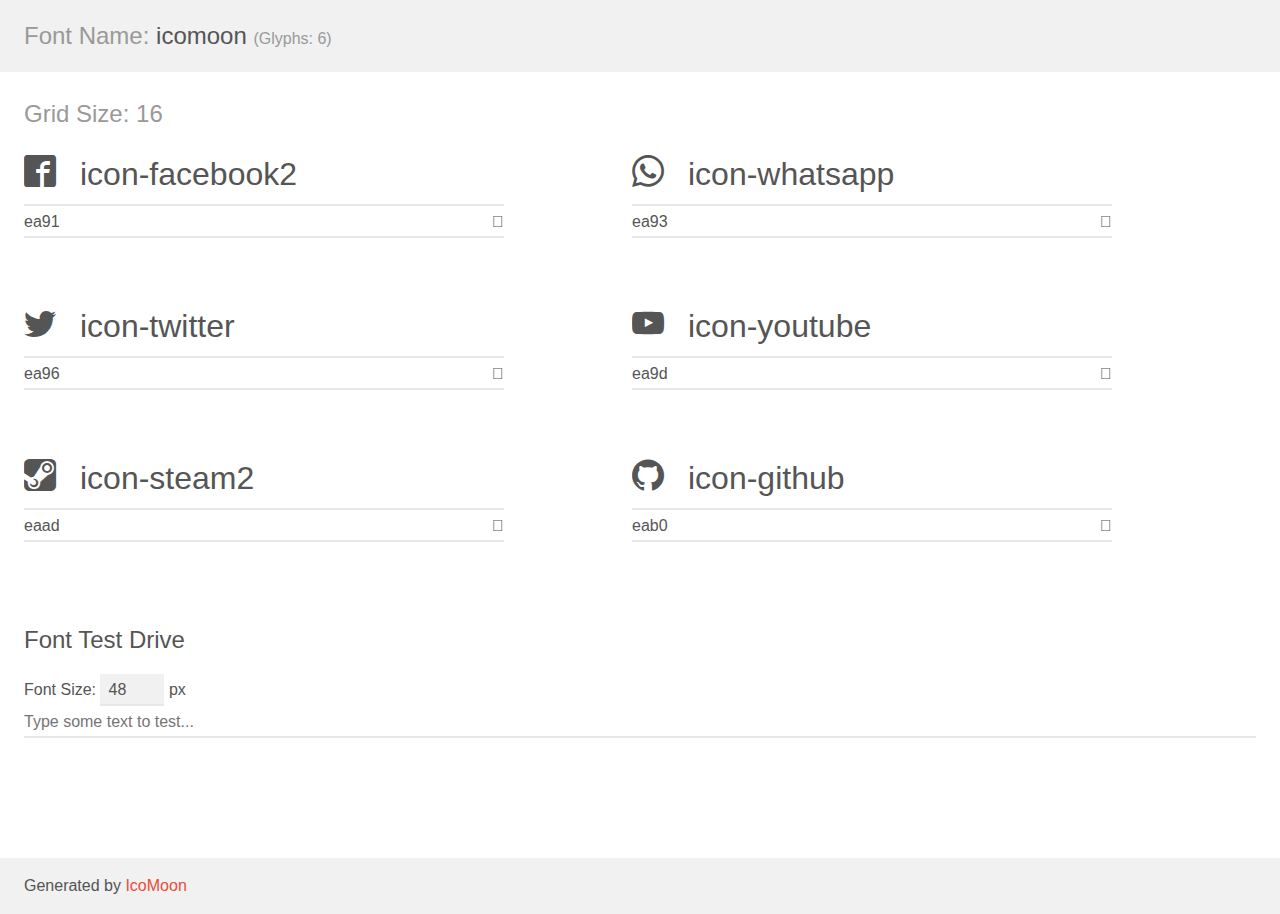
<file: iconmoon/demo.html>
<!doctype html>
<html>
<head>
    <meta charset="utf-8">
    <title>IcoMoon Demo</title>
    <meta name="description" content="An Icon Font Generated By IcoMoon.io">
    <meta name="viewport" content="width=device-width, initial-scale=1">
    <link rel="stylesheet" href="demo-files/demo.css">
    <link rel="stylesheet" href="style.css"></head>
<body>
    <div class="bgc1 clearfix">
        <h1 class="mhmm mvm"><span class="fgc1">Font Name:</span> icomoon <small class="fgc1">(Glyphs:&nbsp;6)</small></h1>
    </div>
    <div class="clearfix mhl ptl">
        <h1 class="mvm mtn fgc1">Grid Size: 16</h1>
        <div class="glyph fs1">
            <div class="clearfix bshadow0 pbs">
                <span class="icon-facebook2">
                
                </span>
                <span class="mls"> icon-facebook2</span>
            </div>
            <fieldset class="fs0 size1of1 clearfix hidden-false">
                <input type="text" readonly value="ea91" class="unit size1of2" />
                <input type="text" maxlength="1" readonly value="&#xea91;" class="unitRight size1of2 talign-right" />
            </fieldset>
            <div class="fs0 bshadow0 clearfix hidden-true">
                <span class="unit pvs fgc1">liga: </span>
                <input type="text" readonly value="facebook2, brand11" class="liga unitRight" />
            </div>
        </div>
        <div class="glyph fs1">
            <div class="clearfix bshadow0 pbs">
                <span class="icon-whatsapp">
                
                </span>
                <span class="mls"> icon-whatsapp</span>
            </div>
            <fieldset class="fs0 size1of1 clearfix hidden-false">
                <input type="text" readonly value="ea93" class="unit size1of2" />
                <input type="text" maxlength="1" readonly value="&#xea93;" class="unitRight size1of2 talign-right" />
            </fieldset>
            <div class="fs0 bshadow0 clearfix hidden-true">
                <span class="unit pvs fgc1">liga: </span>
                <input type="text" readonly value="whatsapp, brand13" class="liga unitRight" />
            </div>
        </div>
        <div class="glyph fs1">
            <div class="clearfix bshadow0 pbs">
                <span class="icon-twitter">
                
                </span>
                <span class="mls"> icon-twitter</span>
            </div>
            <fieldset class="fs0 size1of1 clearfix hidden-false">
                <input type="text" readonly value="ea96" class="unit size1of2" />
                <input type="text" maxlength="1" readonly value="&#xea96;" class="unitRight size1of2 talign-right" />
            </fieldset>
            <div class="fs0 bshadow0 clearfix hidden-true">
                <span class="unit pvs fgc1">liga: </span>
                <input type="text" readonly value="twitter, brand16" class="liga unitRight" />
            </div>
        </div>
        <div class="glyph fs1">
            <div class="clearfix bshadow0 pbs">
                <span class="icon-youtube">
                
                </span>
                <span class="mls"> icon-youtube</span>
            </div>
            <fieldset class="fs0 size1of1 clearfix hidden-false">
                <input type="text" readonly value="ea9d" class="unit size1of2" />
                <input type="text" maxlength="1" readonly value="&#xea9d;" class="unitRight size1of2 talign-right" />
            </fieldset>
            <div class="fs0 bshadow0 clearfix hidden-true">
                <span class="unit pvs fgc1">liga: </span>
                <input type="text" readonly value="youtube, brand21" class="liga unitRight" />
            </div>
        </div>
        <div class="glyph fs1">
            <div class="clearfix bshadow0 pbs">
                <span class="icon-steam2">
                
                </span>
                <span class="mls"> icon-steam2</span>
            </div>
            <fieldset class="fs0 size1of1 clearfix hidden-false">
                <input type="text" readonly value="eaad" class="unit size1of2" />
                <input type="text" maxlength="1" readonly value="&#xeaad;" class="unitRight size1of2 talign-right" />
            </fieldset>
            <div class="fs0 bshadow0 clearfix hidden-true">
                <span class="unit pvs fgc1">liga: </span>
                <input type="text" readonly value="steam2, brand37" class="liga unitRight" />
            </div>
        </div>
        <div class="glyph fs1">
            <div class="clearfix bshadow0 pbs">
                <span class="icon-github">
                
                </span>
                <span class="mls"> icon-github</span>
            </div>
            <fieldset class="fs0 size1of1 clearfix hidden-false">
                <input type="text" readonly value="eab0" class="unit size1of2" />
                <input type="text" maxlength="1" readonly value="&#xeab0;" class="unitRight size1of2 talign-right" />
            </fieldset>
            <div class="fs0 bshadow0 clearfix hidden-true">
                <span class="unit pvs fgc1">liga: </span>
                <input type="text" readonly value="github, brand40" class="liga unitRight" />
            </div>
        </div>
    </div>

    <!--[if gt IE 8]><!-->
    <div class="mhl clearfix mbl">
        <h1>Font Test Drive</h1>
        <label>
            Font Size: <input id="fontSize" type="number" class="textbox0 mbm"
            min="8" value="48" />
            px
        </label>
        <input id="testText" type="text" class="phl size1of1 mvl"
        placeholder="Type some text to test..." value=""/>
        <div id="testDrive" class="icon-" style="font-family: icomoon">&nbsp;
        </div>
    </div>
    <!--<![endif]-->
    <div class="bgc1 clearfix">
        <p class="mhl">Generated by <a href="https://icomoon.io/app">IcoMoon</a></p>
    </div>

    <script src="demo-files/demo.js"></script>
</body>
</html>
</file>
<file: css/style.css>
body {
    background-image: url(../Fotos/body.jpg);
    background-repeat: no-repeat;
    background-attachment: fixed;
    background-size: 100% 100%;
}
</file>
<file: laboratorioCSS/style.css>
body {
    background-image: url(../laboratorioCSS/imageszozor/fond_jaune.png);
    width: 60%;
    margin: auto;
}

h1,
h3 {
    text-transform: uppercase;
    margin-left: 10px;
}

#img {
    width: 100%;
    margin: 0;
    display: inline-block;
    position: relative;
}

#piefoto {
    color: white;
    background: rgba(0, 0, 0, 0.4);
    position: absolute;
    bottom: 4px;
    width: 98%;
    padding: 1%;
    border-radius: 0px 0px 10px 10px;
}

#see {
    background-image: url(../laboratorioCSS/imageszozor/fond_degraderouge.png);
    color: white;
    float: right;
    margin-top: auto;
    border: 1px;
    border-radius: 5px;
}

#sanfrancisco {
    width: 100%;
    border-radius: 10px;
}

#cabecera a {
    text-decoration: none;
    display: block;
    float: right;
    font-size: 1em;
    margin-right: 5px;
    padding: 1em 1.5em;
    text-transform: uppercase;
}

#cabecera {
    margin: -60px 0px 0px 0px;
}

#separar {
    display: block;
    width: 100%;
    height: 5px;
    margin-top: 20px;
    margin-bottom: 15px;
}

#cuerpo {
    width: 72%;
    float: left;
    text-align: justify;
}

#cuerpo h1 p {
    position: relative;
    margin-top: -40px;
    margin-left: 50px;
}

#flechac {
    float: left;
    margin-top: 50px;
    margin-left: 6px;
}

#personal {
    background: rgb(112, 107, 100);
    width: 26%;
    text-align: left;
    float: right;
    border-radius: 15px;
    color: white;
}

p {
    margin-left: 10px;
    margin-right: 10px;
    text-align: justify;
}

#cara {
    display: block;
    margin: auto;
}

#flecha {
    display: block;
    margin: auto;
    margin-top: -34px;
}

#pie {
    float: left;
    width: 33%;
}

#iconos {
    margin-left: 7px;
}

li {
    color: red;
}

ul {
    column-count: 2;
    list-style-image: url(../laboratorioCSS/imageszozor/ico_liensexterne.png);
}
</file>
<file: empresa/empresa.css>
body {
    width: 80%;
    margin: auto;
}

#menu {
    background: rgb(240, 240, 239);
    width: 25%;
    float: left;
    height: 500px;
}

ul {
    width: 80%;
    margin: auto;
    height: 250px;
}

a {
    color: gray;
    text-decoration: none;
}

#menu ul li {
    list-style: none;
    display: block;
    margin-top: 15px;
    padding: 8px;
}

#menu ul li:hover {
    background: skyblue;
    color: white;
}

h1 {
    color: #0061a9;
    font-weight: normal;
}

#titulo {
    width: 60%;
    margin: auto;
    float: left;
    margin-left: 20px;
}

#info {
    width: 48%;
    display: block;
    float: left;
    margin-left: 5px;
}

#sap {
    font-weight: bold;
}

#info a {
    color: skyblue;
}

#info ul {
    color: skyblue;
    list-style: none;
    margin-left: -45px;
}

#info ul li {
    padding: 5px;
}

img {
    width: 90%;
}

.azul {
    color: skyblue;
}
</file>
<file: iconmoon/demo-files/demo.css>
body {
  padding: 0;
  margin: 0;
  font-family: sans-serif;
  font-size: 1em;
  line-height: 1.5;
  color: #555;
  background: #fff;
}
h1 {
  font-size: 1.5em;
  font-weight: normal;
}
small {
  font-size: .66666667em;
}
a {
  color: #e74c3c;
  text-decoration: none;
}
a:hover, a:focus {
  box-shadow: 0 1px #e74c3c;
}
.bshadow0, input {
  box-shadow: inset 0 -2px #e7e7e7;
}
input:hover {
  box-shadow: inset 0 -2px #ccc;
}
input, fieldset {
  font-family: sans-serif;
  font-size: 1em;
  margin: 0;
  padding: 0;
  border: 0;
}
input {
  color: inherit;
  line-height: 1.5;
  height: 1.5em;
  padding: .25em 0;
}
input:focus {
  outline: none;
  box-shadow: inset 0 -2px #449fdb;
}
.glyph {
  font-size: 16px;
  width: 15em;
  padding-bottom: 1em;
  margin-right: 4em;
  margin-bottom: 1em;
  float: left;
  overflow: hidden;
}
.liga {
  width: 80%;
  width: calc(100% - 2.5em);
}
.talign-right {
  text-align: right;
}
.talign-center {
  text-align: center;
}
.bgc1 {
  background: #f1f1f1;
}
.fgc1 {
  color: #999;
}
.fgc0 {
  color: #000;
}
p {
  margin-top: 1em;
  margin-bottom: 1em;
}
.mvm {
  margin-top: .75em;
  margin-bottom: .75em;
}
.mtn {
  margin-top: 0;
}
.mtl, .mal {
  margin-top: 1.5em;
}
.mbl, .mal {
  margin-bottom: 1.5em;
}
.mal, .mhl {
  margin-left: 1.5em;
  margin-right: 1.5em;
}
.mhmm {
  margin-left: 1em;
  margin-right: 1em;
}
.mls {
  margin-left: .25em;
}
.ptl {
  padding-top: 1.5em;
}
.pbs, .pvs {
  padding-bottom: .25em;
}
.pvs, .pts {
  padding-top: .25em;
}
.unit {
  float: left;
}
.unitRight {
  float: right;
}
.size1of2 {
  width: 50%;
}
.size1of1 {
  width: 100%;
}
.clearfix:before, .clearfix:after {
  content: " ";
  display: table;
}
.clearfix:after {
  clear: both;
}
.hidden-true {
  display: none;
}
.textbox0 {
  width: 3em;
  background: #f1f1f1;
  padding: .25em .5em;
  line-height: 1.5;
  height: 1.5em;
}
#testDrive {
  display: block;
  padding-top: 24px;
  line-height: 1.5;
}
.fs0 {
  font-size: 16px;
}
.fs1 {
  font-size: 32px;
}
</file>
<file: iconmoon/style.css>
@font-face {
  font-family: 'icomoon';
  src:  url('fonts/icomoon.eot?yxk9c9');
  src:  url('fonts/icomoon.eot?yxk9c9#iefix') format('embedded-opentype'),
    url('fonts/icomoon.ttf?yxk9c9') format('truetype'),
    url('fonts/icomoon.woff?yxk9c9') format('woff'),
    url('fonts/icomoon.svg?yxk9c9#icomoon') format('svg');
  font-weight: normal;
  font-style: normal;
}

[class^="icon-"], [class*=" icon-"] {
  /* use !important to prevent issues with browser extensions that change fonts */
  font-family: 'icomoon' !important;
  speak: none;
  font-style: normal;
  font-weight: normal;
  font-variant: normal;
  text-transform: none;
  line-height: 1;

  /* Better Font Rendering =========== */
  -webkit-font-smoothing: antialiased;
  -moz-osx-font-smoothing: grayscale;
}

.icon-facebook2:before {
  content: "\ea91";
}
.icon-whatsapp:before {
  content: "\ea93";
}
.icon-twitter:before {
  content: "\ea96";
}
.icon-youtube:before {
  content: "\ea9d";
}
.icon-steam2:before {
  content: "\eaad";
}
.icon-github:before {
  content: "\eab0";
}
</file>
